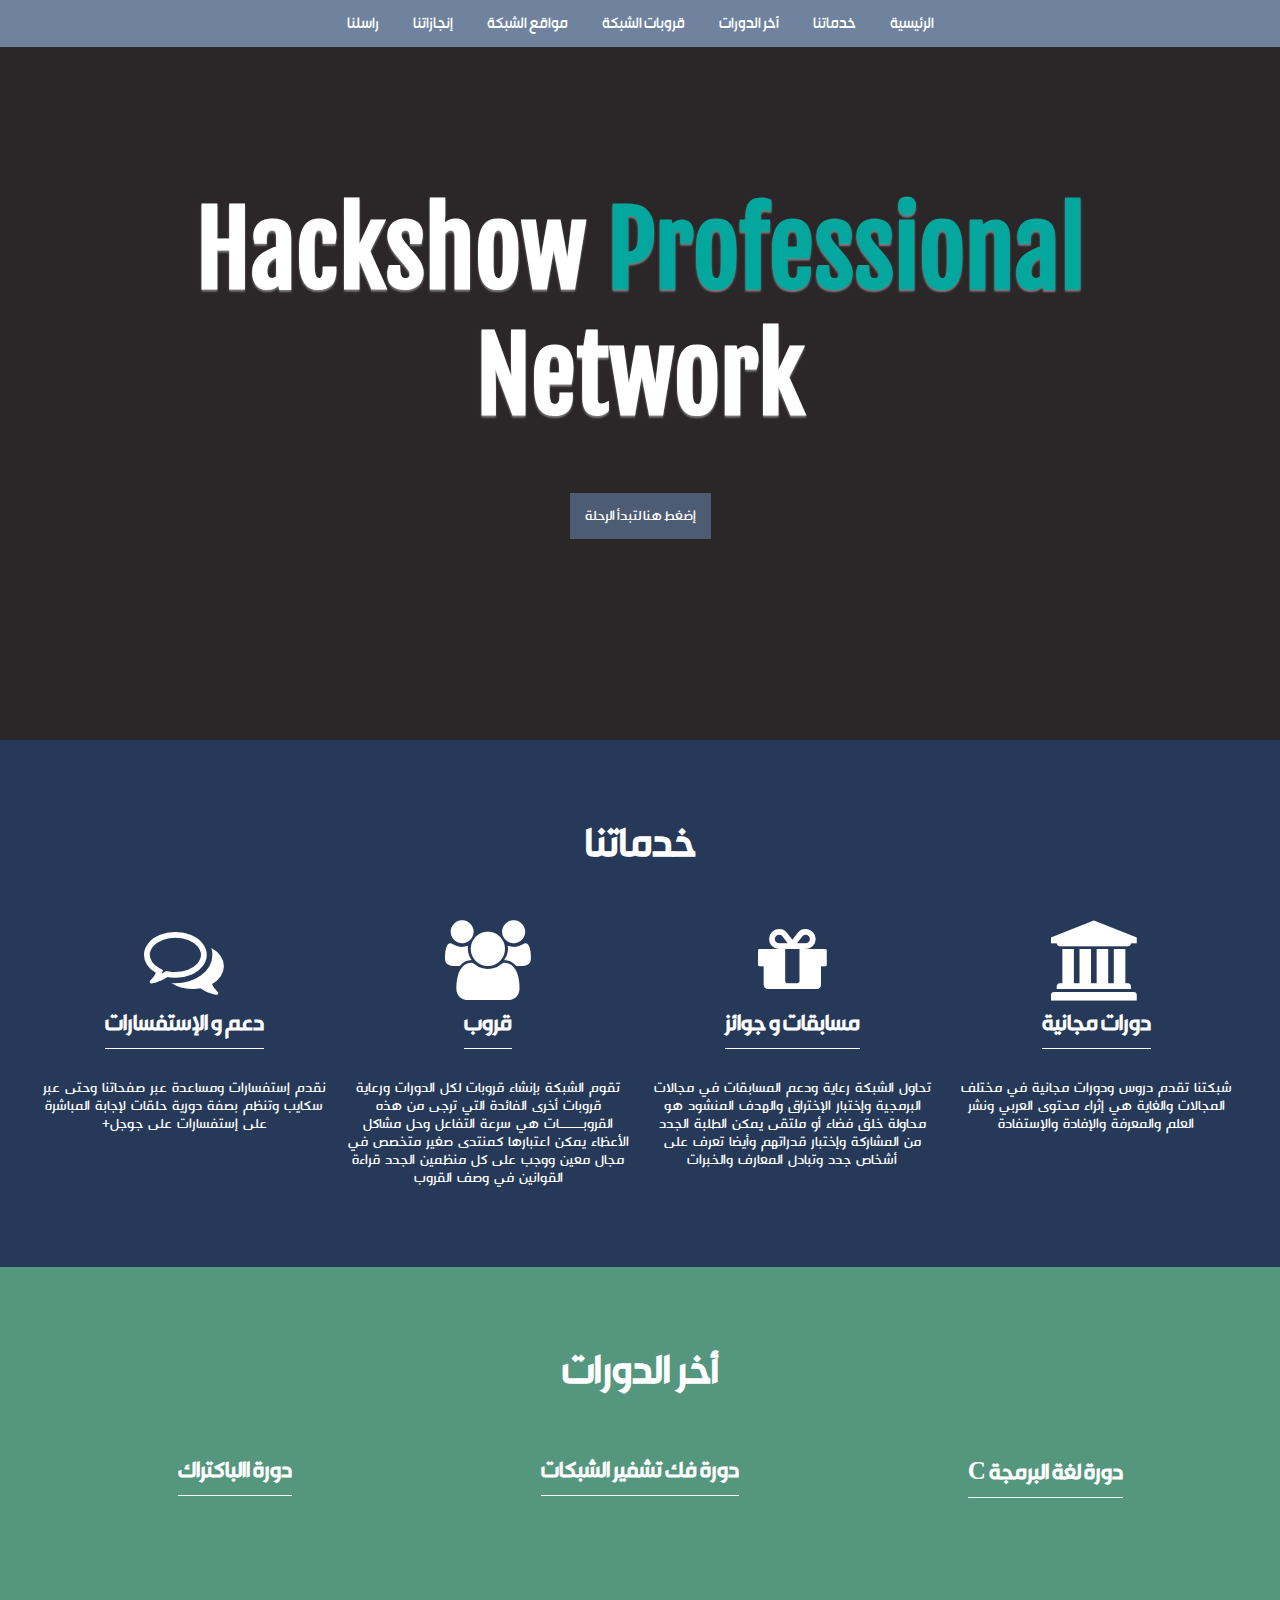
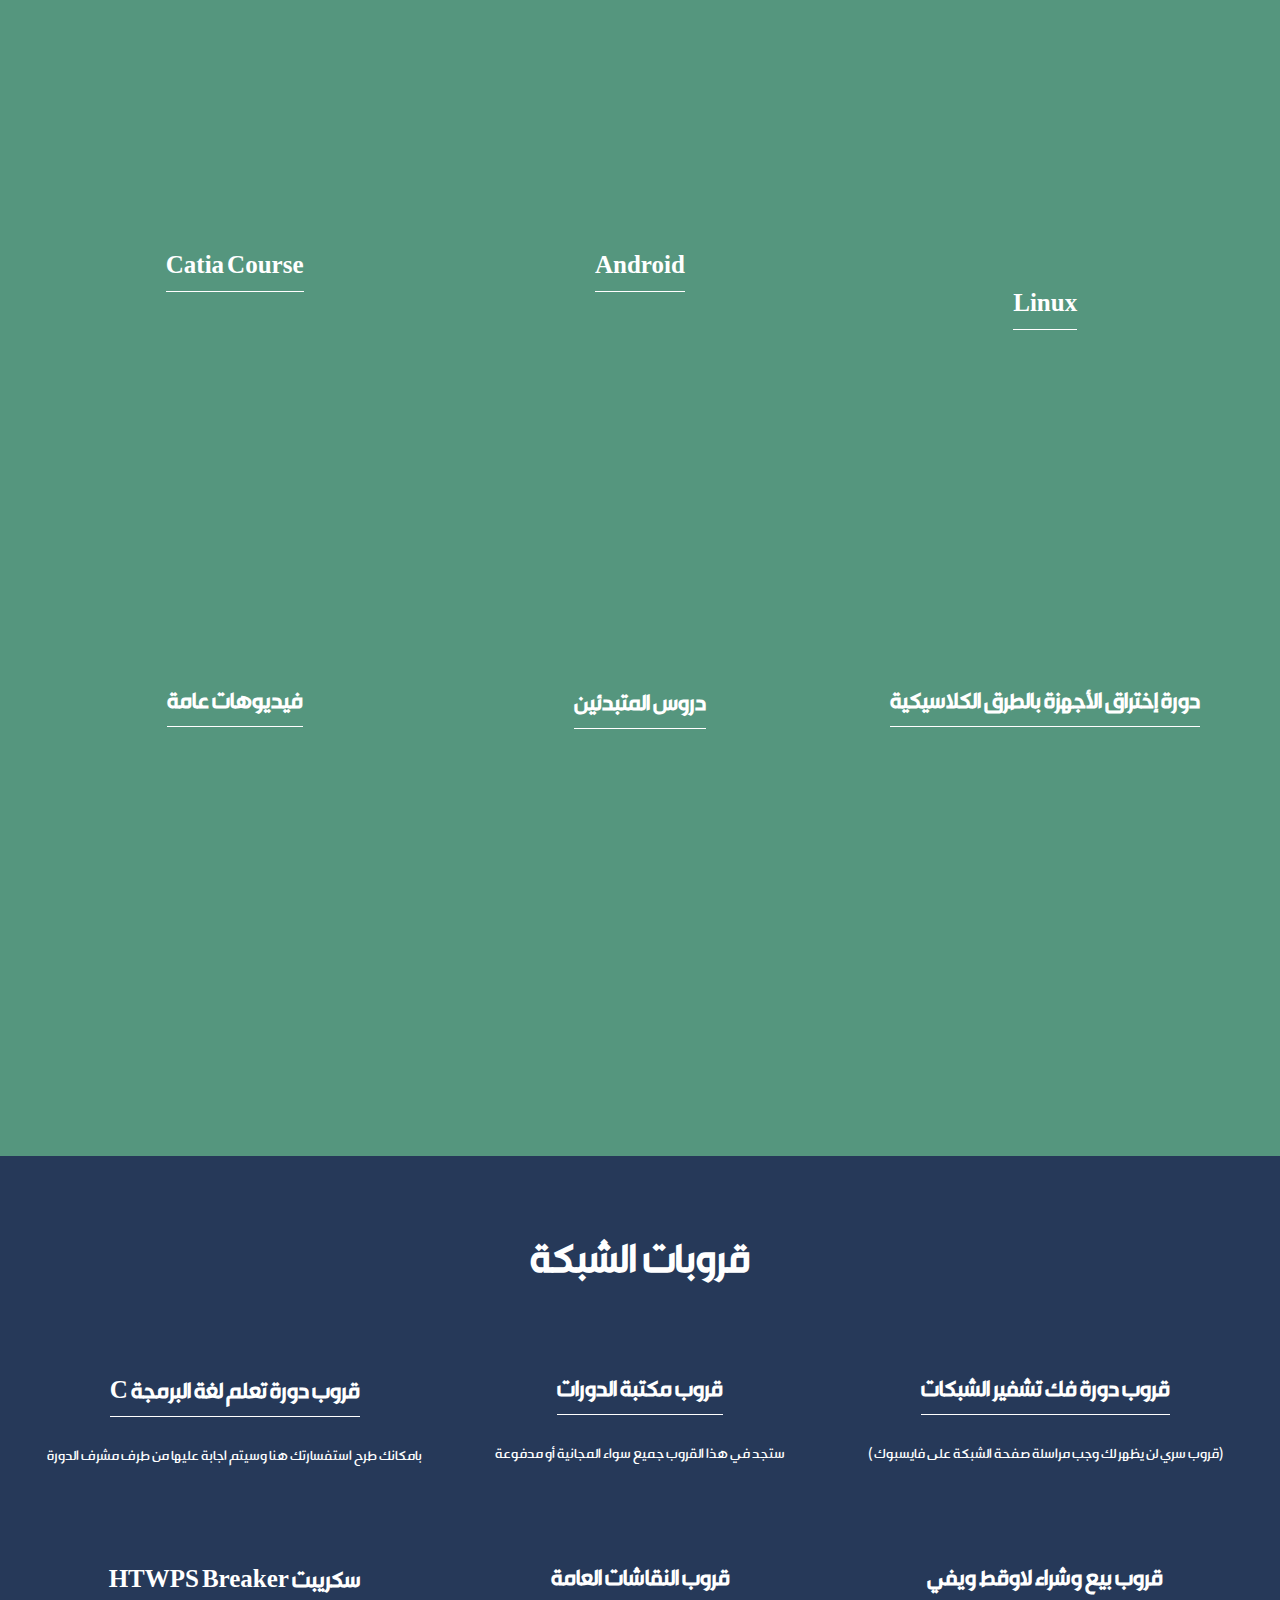
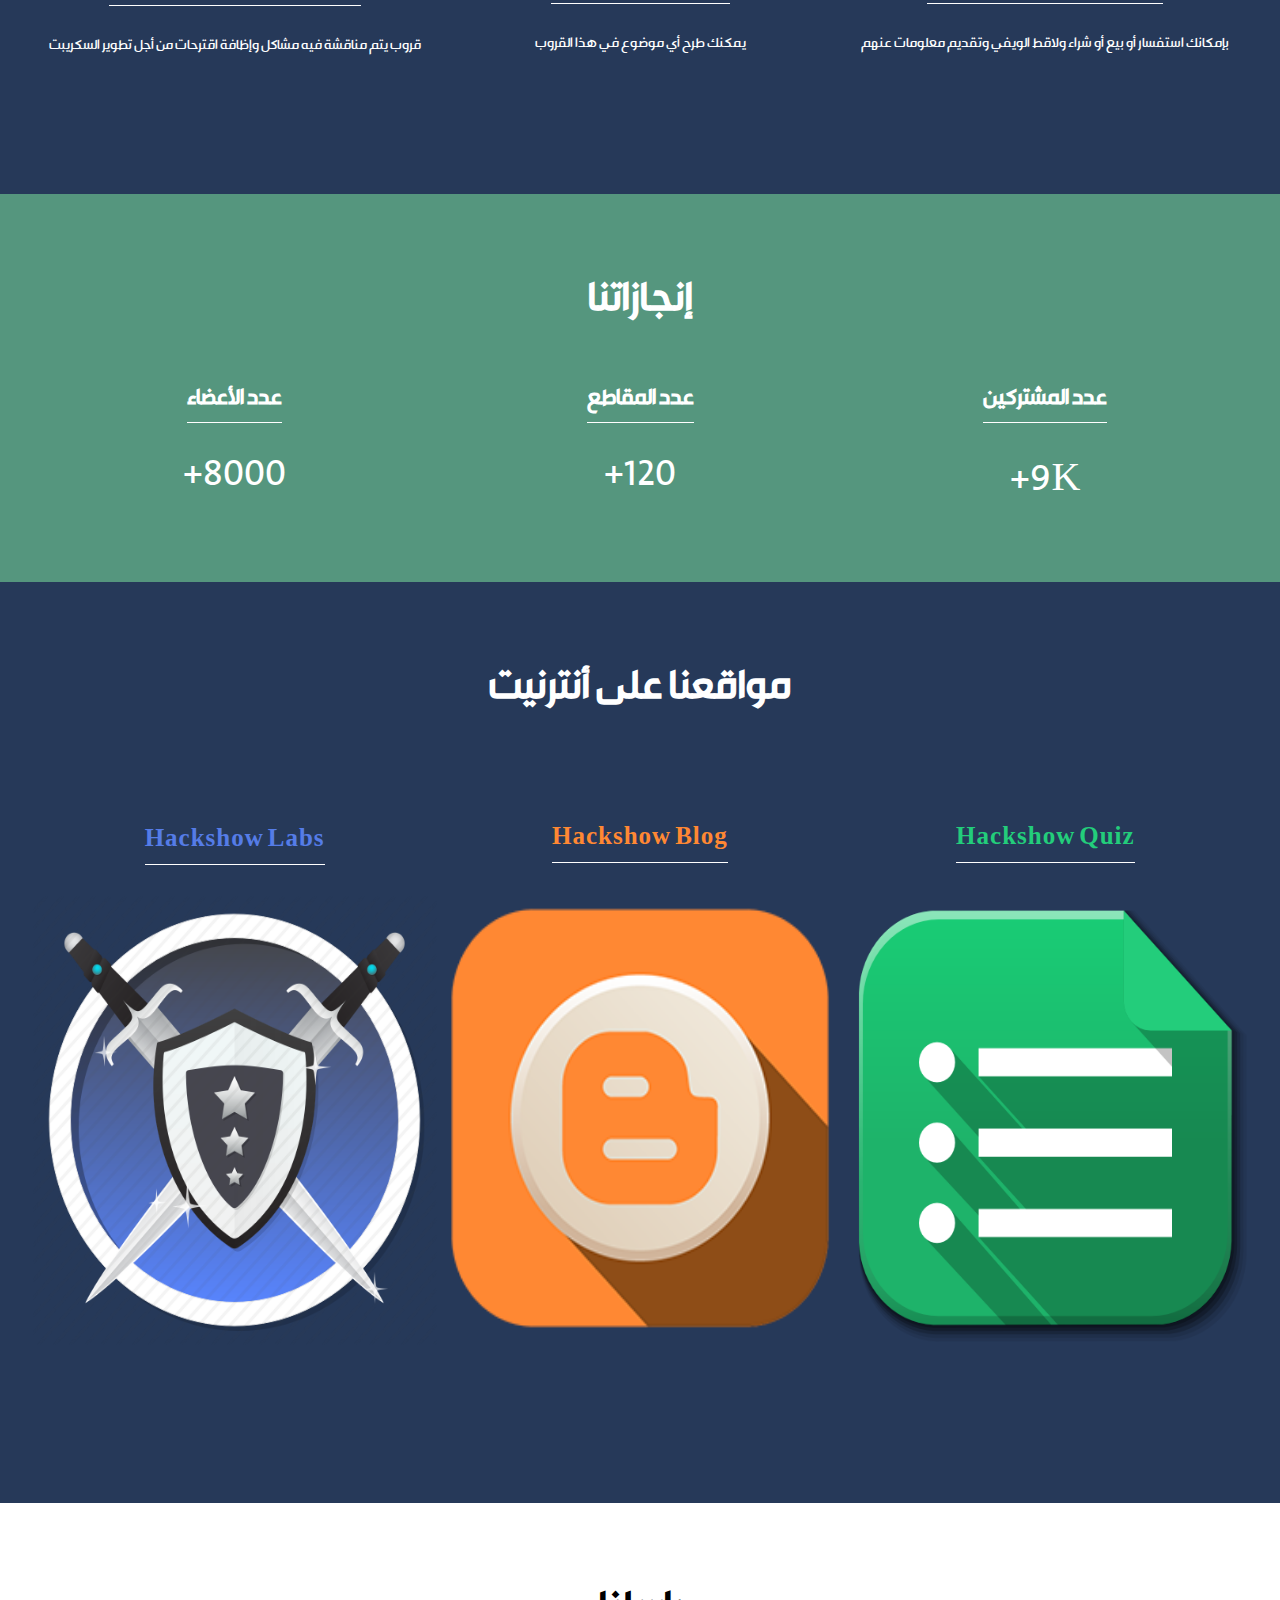
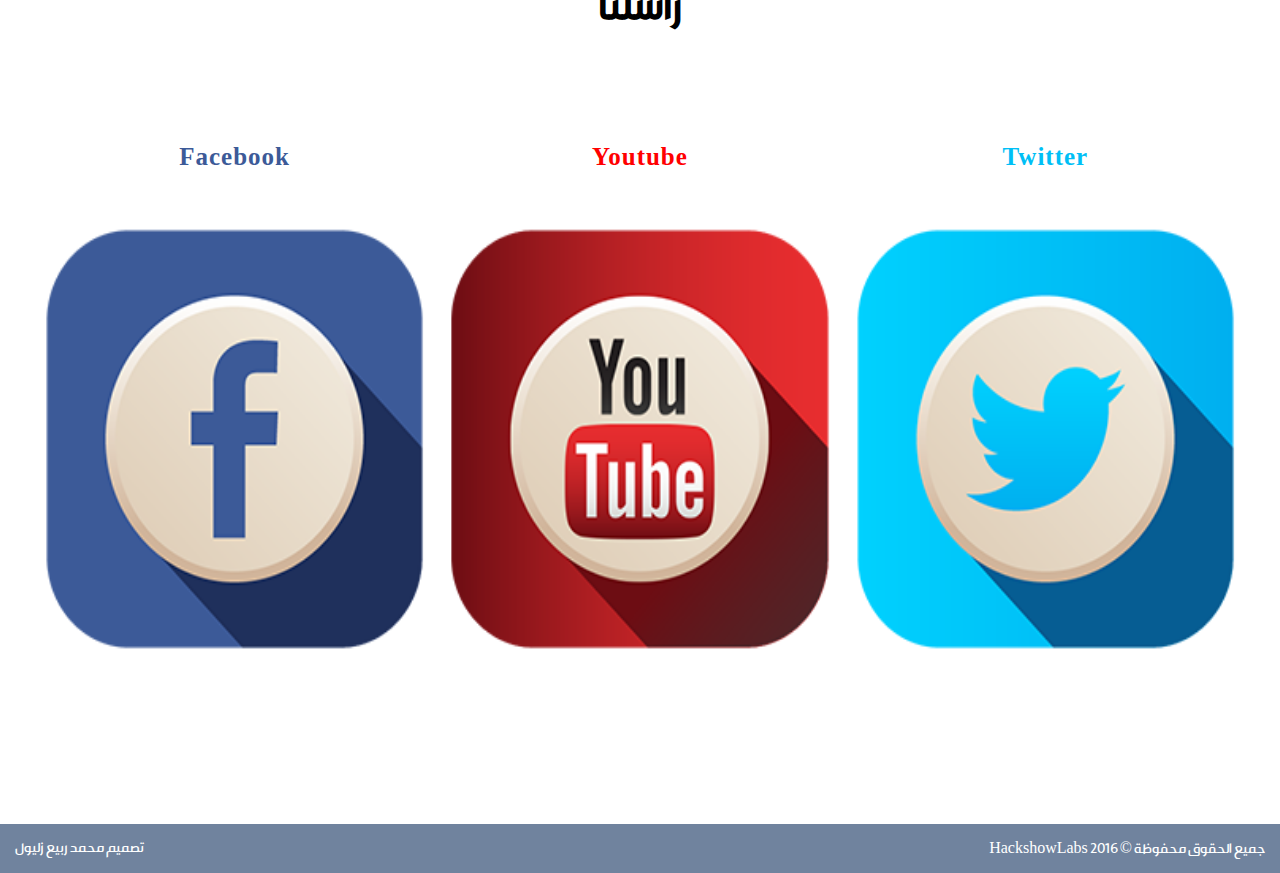
<file: index.html>
<html>
<head>
  <meta charset="utf-8"/>
  <title>Hack Show Labs</title>
  <link rel="icon" href="css/security.png">
  <link rel="stylesheet" type="text/css" href="http://www.fontstatic.com/f=saudi" />
  <link rel="stylesheet" type="text/css" href="css/style.css">
  <link rel="stylesheet" href="https://maxcdn.bootstrapcdn.com/font-awesome/4.5.0/css/font-awesome.min.css">
  <meta author="Fantome195"/>
</head>
<body dir="rtl">
<header>
<ul class="topnav" >
  <li><a class="active" href="#header">الرئيسية</a></li>
  <li><a href="#Service">خدماتنا</a></li>
  <li><a href="#Course">أخر الدورات</a></li>
  <li><a href="#Groups">قروبات الشبكة</a></li>
  <li><a href="#websites">مواقع الشبكة</a></li>

  
  <li><a href="#Ach">إنجازاتنا</a></li>
  <li><a href="#contact">راسلنا</a></li>
  <li class="icon">
    <a href="javascript:void(0);" style="font-size:15px;" onclick="myFunction()">☰</a>
  </li>
</ul>
  <div id="header">
    <div class="container-fuild"><br><br><br><br>
      <h1>Hackshow<span> Professional</span> Network<br></h1>
<br>
      <a class="btn btn-primary" href="#">إضغط هنا لتبدأ الرحلة</a>
	  <br><br>
    </div>
  </div>
 
</header>
<div class="section1" id="Service" >
  <h1 class="text-center">خدماتنا</h1>
  <div class="container-fuild">
    <div class="service col-3">
      <div class="service-image">
        <i class="fa fa-university fa-5x"></i>
      </div>
      <div class="service-name">
        <h3>دورات مجانية</h3>
      </div>
      <div class="description">
        <div class="container-fuild">
          <p style="text-align:center;line-height:-2px;word-spacing:3px">شبكتنا تقدم دروس ودورات مجانية في مختلف المجالات والغاية 

هي إثراء محتوى العربي ونشر العلم والمعرفة  والإفادة والإستفادة </p>
        </div>
      </div>
    </div>
    <div class="service col-3">
      <div class="service-image">
        <i class="fa fa-gift fa-5x"></i>
      </div>
      <div class="service-name">
        <h3>مسابقات و جوائز</h3>
      </div>
      <div class="description">
        <div class="container-fuild">
          <p style="text-align:center;line-height:-2px;word-spacing:3px">
	تحاول الشبكة رعاية ودعم المسابقات في مجالات البرمجية وإختبار الإختراق 

والهدف المنشود هو محاولة خلق فضاء أو ملتقى  

 يمكن الطلبة الجدد من المشاركة وإختبار قدراتهم وأيضا تعرف على أشخاص جدد وتبادل المعارف والخبرات  
  </p>
        </div>
      </div>
    </div>
    <div class="service col-3">
      <div class="service-image">
        <i class="fa fa-users fa-5x"></i>
      </div>
      <div class="service-name">
        <h3>قروب</h3>
      </div>
      <div class="description">
        <div class="container-fuild">
          <p style="text-align:center;line-height:-2px;word-spacing:3px" >
		
تقوم الشبكة بإنشاء قروبات لكل الدورات ورعاية قروبات أخرى 

الفائدة التي ترجى من هذه القروبــــــات هي سرعة التفاعل وحل مشاكل الأعظاء 

يمكن اعتبارها كمنتدى صغير متخصص في مجال معين

ووجب على كل منظمين الجدد قراءة القوانين في وصف القروب 		
		  
		  </p>
        </div>
      </div>
    </div>
    <div class="service col-3">
      <div class="service-image">
        <i class="fa fa-comments-o fa-5x"></i>
      </div>
      <div class="service-name">
        <h3>دعم و الإستفسارات</h3>
      </div>
      <div class="description">
        <div class="container-fuild" >
          <p style="text-align:center;line-height:-2px;word-spacing:3px;">نقدم إستفسارات ومساعدة عبر صفحاتنا وحتى عبر سكايب 

وتنظم بصفة دورية حلقات لإجابة المباشرة على إستفسارات على جوجل+ </p>
        </div>
      </div>
    </div>
    <div class="clear"></div>
  </div>
</div>
</div>
<div class="section2" id="Course">
  <div class="container-fuild">
    <h1 class="text-center">أخر الدورات</h1>
    <div class="lastCours col-4">
      <div class="coursName" style="height:13%" ><h3>دورة لغة البرمجة C</h3></div>
      <div class="courslink" style="margin-top:0px" >
        <iframe width="95%" height="315" src="https://www.youtube.com/embed/P19Mp44uUuM?list=PLWoWgjGDjihqtxs_9NlQ0R0vYa2dpnBqt" frameborder="0" allowfullscreen></iframe>
      </div>
    </div>
    <div class="lastCours col-4">
      <div class="coursName"><h3>دورة فك تشفير الشبكات </h3></div>
      <div class="courslink" style="margin-top:0px">
        <iframe width="95%" height="315" src="https://www.youtube.com/embed/videoseries?list=PLWoWgjGDjihpUnz3Zrzix4BaZQVvP6_T-" frameborder="0" allowfullscreen></iframe>
      </div>
    </div>
    <div class="lastCours col-4" >
      <div class="coursName"><h3>دورة االباكتراك </h3></div>
      <div class="courslink" style="margin-top:0px">
        <iframe width="95%" height="315" src="https://www.youtube.com/embed/videoseries?list=PLWoWgjGDjihpgZShdaFIBiXUAnXO4jtY8" frameborder="0" allowfullscreen></iframe>
      </div>
    </div>
	<div class="lastCours" style="width:33.33%;float:left;">
      <div class="coursName"><h3>Catia Course</h3></div>
      <div class="courslink" style="margin-top:4px">
        <iframe width="95%" height="315" src="https://www.youtube.com/embed/videoseries?list=PLWoWgjGDjihqKemE5ZLV9BsnUZ2uzUhQN" frameborder="0" allowfullscreen></iframe>
      </div>
    </div>
	<div class="lastCours" style="width:33.33%;float:left;">
      <div class="coursName"><h3>Android </h3></div>
      <div class="courslink" style="margin-top:4px">
        <iframe width="95%" height="315" src="https://www.youtube.com/embed/videoseries?list=PLWoWgjGDjihr_Negngs5xKGdkedKRoh_P" frameborder="0" allowfullscreen></iframe>
      </div>
    </div>
	<div class="lastCours" style="width:33.33%;float:left;">
      <div class="coursName"><h3>Linux </h3></div>
      <div class="courslink" style="margin-top:3px">
        <iframe width="95%" height="315" src="https://www.youtube.com/embed/videoseries?list=PLWoWgjGDjihoWRxxfNC7KZ_liYtVBHphF" frameborder="0" allowfullscreen></iframe>
      </div>
    </div>
		<div class="lastCours" style="width:33.33%;float:right;">
      <div class="coursName"><h3> دورة إختراق الأجهزة بالطرق الكلاسيكية </h3></div>
      <div class="courslink" style="margin-top:4px" >
        <iframe width="95%" height="315" src="https://www.youtube.com/embed/videoseries?list=PLWoWgjGDjihoAyHwe_8Vfducbd0-jCSe-" frameborder="0" allowfullscreen></iframe>
      </div>
    </div>
		<div class="lastCours" style="width:33.33%;float:right;margin-top:2px">
      <div class="coursName"><h3> دروس المتبدئين </h3></div>
      <div class="courslink" >
        <iframe width="95%" height="315" src="https://www.youtube.com/embed/videoseries?list=PLWoWgjGDjihoL4EIStjS18_llAD0Mcx43" frameborder="0" allowfullscreen></iframe>
      </div>
    </div>
		<div class="lastCours" style="width:33.33%;float:right;">
      <div class="coursName"><h3>فيديوهات عامة </h3></div>
      <div class="courslink" style="margin-top:1px">
        <iframe width="95%" height="315" src="https://www.youtube.com/embed/videoseries?list=PLWoWgjGDjihrZxVlPpMI1B_hJ0HL6NG5f" frameborder="0" allowfullscreen></iframe>
      </div>
    </div>
	
	
	
    <div class="clear"></div>
  </div>
</div>
<div class="section5" id="Groups">
  <div class="container-fuild">
    <div id="groups">
      <h1 class="text-center">قروبات الشبكة</h1>
      <div class="group col-4">
        <a href="https://www.facebook.com/groups/pentest.wifi?__mref=message">
          <h3 class="text-center"> قروب دورة فك تشفير الشبكات </h3>
        </a>
        <p style="text-align:center"> (قروب سري لن يظهر لك وجب مراسلة صفحة الشبكة على فايسبوك )</p>
      </div>
      <div class="group col-4">
        <a href="https://www.facebook.com/groups/Hackshow.store?__mref=message">
          <h3 class="text-center">قروب مكتبة الدورات </h3>
        </a>
        <p style="text-align:center">ستجد في هذا القروب جميع 
		
		سواء المجانية أو مدفوعة </p>
      </div>
      <div class="group col-4">
        <a href="https://www.facebook.com/groups/924866147571901/?fref=ts">
          <h3 class="text-center">قروب دورة تعلم لغة البرمجة C </h3>
        </a>
        <p style="text-align:center">بامكانك طرح استفسارتك هنا وسيتم اجابة عليها من طرف مشرف الدورة </p>
      </div>
      <div class="group col-4">
        <a href="https://www.facebook.com/groups/wireless.devices.Market/?__mref=message">
          <h3 class="text-center">قروب  بيع وشراء لاوقط ويفي</h3>
        </a>
        <p style="text-align:center">بإمكانك استفسار أو بيع أو شراء ولاقط الويفي 
وتقديم معلومات عنهم  </p>
      </div>
      <div class="group col-4">
        <a href="https://www.facebook.com/groups/1688253304739356/?__mref=message">
          <h3 class="text-center">قروب النقاشات العامة</h3>
        </a>
        <p style="text-align:center">يمكنك طرح أي موضوع في هذا القروب </p>
      </div>
      <div class="group col-4">
        <a href="https://www.facebook.com/groups/HT.WPSBREAKER">
          <h3 class="text-center">سكريبت HTWPS Breaker</h3>
        </a>
		
		
        <p style="text-align:center" >قروب يتم مناقشة فيه مشاكل وإظافة اقترحات من أجل تطوير السكريبت</p>

		</div>
      <div class="clear"></div>
    </div>
  </div>
</div>
<div class="section3" id="Ach">
  <div class="container-fuild">
    <h1 class="text-center">إنجازاتنا</h1>
    <div class="ourChapion">
      <div class="chapionName"><h3>عدد المشتركين</h3></div>
      <div class="chapionNumber"><p>9K+</p></div>
    </div>
    <div class="ourChapion">
      <div class="chapionName"><h3>عدد المقاطع</h3></div>
      <div class="chapionNumber"><p>120+</p></div>
    </div>
    <div class="ourChapion">
      <div class="chapionName">
        <h3>عدد الأعضاء</h3>
      </div>
      <div class="chapionNumber">
        <p>8000+</p>
      </div>
    </div>
    <div class="clear"></div>
  </div>
</div>
<div class="section5"  id="websites">
  <div class="container-fuild">
    <div >
      <h1 class="text-center">مواقعنا على أنترنيت </h1>

	    <div class="section5" id=""websites" >
        <div>
         
		 <div class="lastCours" style="width:33.33%;float:left; margin-top:2px">
      <div class="coursName"><h3 style="color:#557CE7	;font-weight:bold;letter-spacing:1px;"> Hackshow Labs </h3></div>
      <div class="courslink">
      <a href="http://www.hackshowlabs.com" target="_parent">
<img border="0"  height="50%"  width="50%" src="css/security.png" alt="facbook"></a>
	  </div>
    </div>
	 <div class="lastCours" style="width:33.33%;float:left;">
      <div class="coursName"><h3 style="color:#FF8833;font-weight:bold;letter-spacing:1px">Hackshow Blog </h3></div>
      <div class="courslink">
     
<a href="http://www.hackshowblog.com/" target="_blank">
<img border="0" height="50%"  width="50%" src="css/blogger.ico" alt="youtube"></a>

	 </div>
    </div>
	 <div class="lastCours" style="width:33.33%;float">
      <div class="coursName"><h3 style="color:#23CD7B	;font-weight:bold;letter-spacing:1px" > Hackshow Quiz </h3></div>
      <div class="courslink">
     <a href="http://quiz.hackshowlabs.com" target="_blank">
<img border="0" height="50%"  width="50%" src="css/quiz.png" alt="youtube"></a>
	 </div>
    </div>


        </div>
      </div>
	  
	  
    </div>
    <div class="clear"></div>
  </div>
</div>

<div class="section4" id="contact">
  <div class="container-fuild">
    <div >
      <h1 class="text-center">راسلنا</h1>

	    <div class="section5" style="background-color:white">
        <div>
         
		 <div class="lastCours" style="width:33.33%;float:left;">
      <div class="coursName"><h3 style="color:#3C5A98	;font-weight:bold;letter-spacing:1px"> Facebook </h3></div>
      <div class="courslink">
      <a href="https://www.facebook.com/HackshowTeam" target="_blank">
<img border="0"  height="50%"  width="50%" src="css/facebook.ico" alt="facbook"></a>
	  </div>
    </div>
	 <div class="lastCours" style="width:33.33%;float:left;">
      <div class="coursName"><h3 style="color:red;font-weight:bold;letter-spacing:1px">Youtube </h3></div>
      <div class="courslink">
     
<a href="https://www.youtube.com/user/SuperHackshow" target="_blank">
<img border="0" height="50%"  width="50%" src="css/youtube.ico" alt="youtube"></a>

	 </div>
    </div>
	 <div class="lastCours" style="width:33.33%;float">
      <div class="coursName"><h3 style="color:#00BFF6	;font-weight:bold;letter-spacing:1px" > Twitter </h3></div>
      <div class="courslink">
     <a href="https://www.twitter.com/hackshowteam" target="_blank">
<img border="0" height="50%"  width="50%" src="css/twitter.ico" alt="youtube"></a>
	 </div>
    </div>


        </div>
      </div>
	  
	  
    </div>
    <div class="clear"></div>
  </div>
</div>

<footer>
  <div class="copyright col-6">
    <p>جميع الحقوق محفوظة © HackshowLabs 2016</p>
  </div>
  <div class="designby col-6">
    <a href="http://www.facebook.com/mohammedrabiezalyaul" target="_blank">تصميم محمد ربيع زليول</a>
  </div>
  <div class="clear"></div>
</footer>
</body>
</html>
</file>
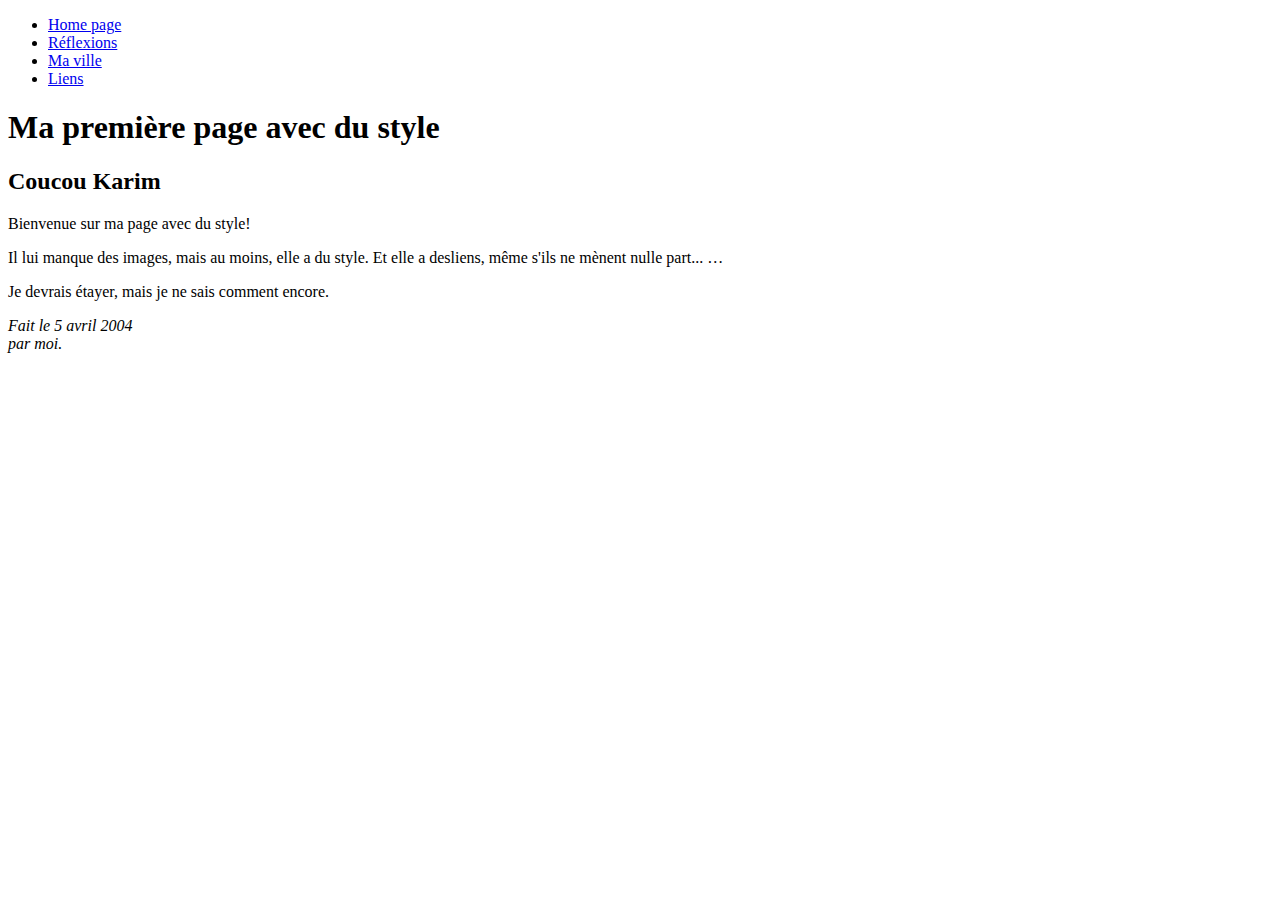
<file: basic.html>
<!DOCTYPE html PUBLIC "-//W3C//DTD HTML 4.01//EN">
<html>
<head>
  <title>Ma première page avec du style</title>
</head>

<body>

<!-- Menu de navigation du site -->
<ul class="navbar">
  <li><a href="index.html">Home page</a>
  <li><a href="reflexions.html">Réflexions</a>
  <li><a href="ville.html">Ma ville</a>
  <li><a href="liens.html">Liens</a>
</ul>

<!-- Contenu principal -->
<h1>Ma première page avec du style</h1>
<h2>Coucou Karim </h2>
<p>Bienvenue sur ma page avec du style! 

<p>Il lui manque des images, mais au moins, elle a du style. Et elle a desliens, même s'ils ne mènent nulle part...
&hellip;

<p>Je devrais étayer, mais je ne sais comment encore.

<!-- Signer et dater la page, c'est une question de politesse! -->
<address>Fait le 5 avril 2004<br>
  par moi.</address>

</body>
</html>
</file>
<file: css/style.css>
@font-face {
  font-family: 'Fjalla One';
  font-style: normal;
  font-weight: 400;
  src: local('Fjalla One'), local('FjallaOne-Regular'), url(Fjalla.woff2) format('woff2');
  unicode-range: U+0100-024F, U+1E00-1EFF, U+20A0-20AB, U+20AD-20CF, U+2C60-2C7F, U+A720-A7FF;
}
/* latin */
@font-face {
  font-family: 'Fjalla One';
  font-style: normal;
  font-weight: 400;
  src: local('Fjalla One'), local('FjallaOne-Regular'), url(Fjalla2.woff2) format('woff2');
  unicode-range: U+0000-00FF, U+0131, U+0152-0153, U+02C6, U+02DA, U+02DC, U+2000-206F, U+2074, U+20AC, U+2212, U+2215, U+E0FF, U+EFFD, U+F000;
}

@font-face{font-family:'saudi';src:url('saudi.eot');src:local('السعودية'),local('saudi'),url('saudi.woff') format('woff');}

*{
  padding: 0;
  margin: 0;
}

.col-1,.col-2,.col-3,.col-4,.col-5,.col-6,.col-7,.col-8,.col-9,.col-10,.col-11,.col-12{
	float:right;
}

.col-1{width:8.33%;}
.col-2{width:16.66%;}
.col-3{width:25%;}
.col-4{width:33.33%;}
.col-5{width:41.66%;}
.col-6{width:50%;}
.col-7{width:58.32%;}
.col-8{width:66.664%;}
.col-9{width:74.98%;}
.col-10{width:83.33%;}
.col-11{width:91.64%;}
.col-12{width:100%;}

img {
    width: 100%;
}

.text-center{
  text-align: center;
}

.clear {
    clear: both;
    display: block;
    overflow: hidden;
    visibility: hidden;
    width: 0;
    height: 0;
}

.text-center{
  text-align: center;
}

.test {
    background-color: #fff;
    height: 260px;
}

body{
  text-align: right;
  font-family: 'saudi';
}

#navbar {
    position: fixed;
    width: 100%;
}

ul.topnav {
  list-style-type: none;
  margin: 0;
  padding: 0;
  overflow: hidden;
  background-color: #70839E;
  text-align: center;
  position: fixed;
  width: 100%;
}

ul.topnav li {display: inline;}

ul.topnav li a {
    display: inline-block;
    text-align: center;
    padding: 14px 16px;
    text-decoration: none;
    transition: 0.3s;
    font-size: 17px;
    color: #fff;
}

ul.topnav li a:hover {background-color: #9DB5DA;}

ul.topnav li.icon {display: none;}

@media screen and (max-width:680px) {
  ul.topnav li:not(:first-child) {display: none;}
  ul.topnav li.icon {
    float: left;
    display: inline-block;
  }
}

@media screen and (max-width:680px) {
  ul.topnav.responsive {position: relative;}
  ul.topnav.responsive li.icon {
    position: absolute;
    left: 0;
    top: 0;
  }
  ul.topnav.responsive li {
    float: none;
    display: inline;
  }
  ul.topnav.responsive li a {
    display: block;
    text-align: right;
  }
  ul.topnav{
    text-align: right;
    position: static;
  }

}

#header {
    background-color: #2B2728;
    padding-top: 100px;
    padding-bottom: 100px;
    text-align: center;
    position: static;
    height: 60%;
}

#header h1 {
    margin-top: 15px;
    margin-bottom: 50px;
    text-align: center;
    font-size: 100px;
    color: #fff;
    font-family: 'Fjalla One', sans-serif;
    text-shadow: 0px 2px 2px rgba(255, 255, 255, 0.4);
}

#header h1 span {
    color: #03A79E;
}

#header p{
    margin-top: 15px;
    margin-bottom: 40px;
}

#header a{
    margin-top: 15px;
    margin-bottom: 15px;
}

.container-fuild{
  width: 95%;
  margin: auto;
}

.btn {
    text-decoration: none;
    color: #fff;
    transition: .3s ease-out;
    cursor: pointer;
    padding: 15px;
}

.btn-turquoise{
  background:#1abc9c;
}

.btn-green{
  background: #16a085;
}

.btn-primary{
  background: #4D5C73;
}

.btn:hover {
    box-shadow: 0 5px 11px 0 rgba(0,0,0,0.18),0 4px 15px 0 rgba(0,0,0,0.15);
}

.service-name{
  text-align: center;
}

.service-image {
    text-align: center;
    color: #fff;
}

 .service p {
   color:#fff;
 }

.lastCours p {
  color:#fff;
}

.section1,.section2,.section3 ,.section4 ,.section5 {
    padding-top: 50px;
    padding-bottom: 80px;
}

.section1 h1,.section2 h1,.section3 h1 ,.section4 h1,.section5 h1{
  padding-top: 30px;
  padding-bottom: 50px;
  font-size: 45px;
  color: #fff;
}

.section1 h3,.section2 h3,.section3 h3 ,.section4 h3,.section5 h3{
  color: #fff;
  padding-top: 10px;
  padding-bottom: 10px;
  border-bottom: 1px solid #fff;
  display: -webkit-inline-box;
  margin-bottom: 30px;
  font-size: 25px;
}

.coursName{
  text-align: center;
}

/*


  section3

*/

.ourChapion p {
    color: #fff;
    font-size: 40px;
}

.ourChapion {
  float: right;
  width: 33.33333%;
  text-align: center;
}

/*

  Section4

*/

.section4 h1{
  color: #000;
}

.inputcontact{
  width: 100%;
  padding: 10px;
  margin-bottom: 15px;
  font-family: 'saudi';
}

.textareacontact {
  width: 100%;
  height: 100px;
  font-family: 'saudi';
  margin-bottom: 20px;
  resize: none;
}

footer {
    padding-top: 15px;
    padding-bottom: 15px;
    text-align: center;
    background-color: #70839E;
}

footer p {
    color: #fff;
}

.designby {
    text-align: left;
}

.designby a{
  margin-left: 15px;
  color: #fff;
  text-decoration: none;
}

.designby a:hover{
  text-decoration: underline;
}

.copyright p{
  margin-right: 15px;
  text-align: right;
}

#googleMap{
  height: 100%;
  width: 100%;
}

#groups {
    text-align: center;
}

.group{
  padding-top: 30px;
  padding-bottom: 30px;
  margin-bottom: 30px;
}


/*



*/


.section1 {
    background-color: #263959;
}

.section2 {
    background-color: #55967E;
}

.section5 {
    background-color: #263959;
}

.section3 {
    background-color: #55967E;
}


.section5 p {
    color: #fff;
    text-align: right;
}

@media all and (max-width: 768px) {
	.onerow {
	}

	.col-1, .col-2, .col-3, .col-4, .col-5, .col-6, .col-7, .col-8, .col-9, .col-10, .col-11 {
		float: none;
		width: 99%;
	}

	#googlemaps {
    margin-bottom: 40px;
	}

	.section5 p {
    width: 80%;
    margin: auto;
	}

	header h1{
		font-size: 75px;
	}

	.service p {
    width: 85%;
    margin: auto;
	}

	.lastCours {
    margin-top: 15px;
    margin-bottom: 15px;
	}

	.copyright p {
    margin: 0;
    text-align: center;
	}

	.designby {
    text-align: center;
    margin-bottom: 15px;
	}

	.designby a{
    margin: 0;
	}

}

@media only screen and (max-width: 768px) {

#header h1 {
    font-size: 100px;
}

.service.col-3 {
    margin-bottom: 50px;
    border-bottom: 1px solid #fff;
    padding-bottom: 50px;
}

}


@media only screen and (max-width: 300px) {

#header h1 {
    font-size: 75px;
}

}

@media  only screen and (max-width: 100px) and (min-witdh:20px) {

#header h1 {
    font-size: 18px;
}

}
</file>
